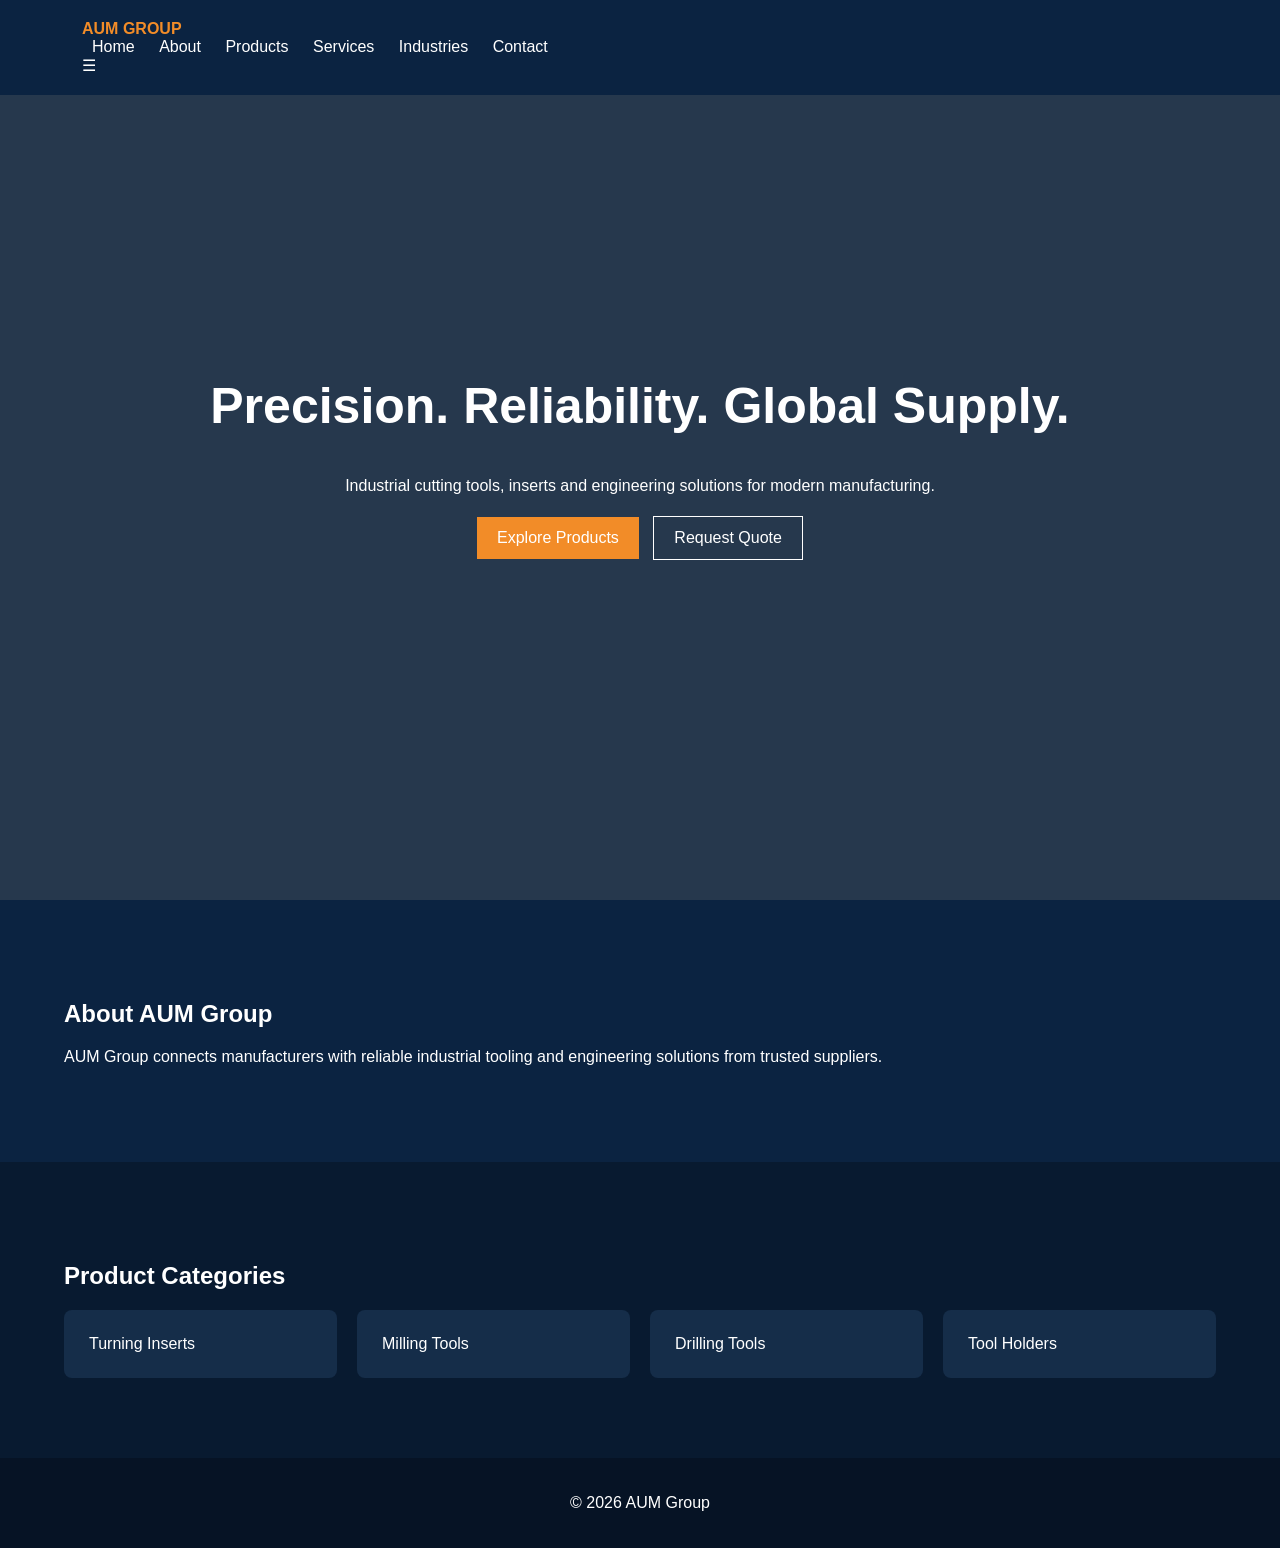
<file: index.html>
<!DOCTYPE html>
<html lang="en">
<head>
<meta charset="UTF-8">
<meta name="viewport" content="width=device-width, initial-scale=1.0">
<title>AUM Group | Industrial Trading & Supply Solutions</title>
<link rel="stylesheet" href="css/style.css">
</head>
<body>
<header class="header" id="header">
<div class="container nav-container">
<div class="logo">AUM GROUP</div>
<nav class="nav" id="nav">
<a href="index.html">Home</a>
<a href="about.html">About</a>
<a href="products.html">Products</a>
<a href="services.html">Services</a>
<a href="industries.html">Industries</a>
<a href="contact.html">Contact</a>
</nav>
<div class="menu-toggle" id="menu-toggle">☰</div>
</div>
</header>

<section class="hero">
<div class="hero-overlay"></div>
<div class="container hero-content">
<h1>Precision. Reliability. Global Supply.</h1>
<p>Industrial cutting tools, inserts and engineering solutions for modern manufacturing.</p>
<a class="btn primary" href="products.html">Explore Products</a>
<a class="btn secondary" href="contact.html">Request Quote</a>
</div>
</section>

<section class="section">
<div class="container">
<h2>About AUM Group</h2>
<p>AUM Group connects manufacturers with reliable industrial tooling and engineering solutions from trusted suppliers.</p>
</div>
</section>

<section class="section dark">
<div class="container">
<h2>Product Categories</h2>
<div class="grid">
<div class="card">Turning Inserts</div>
<div class="card">Milling Tools</div>
<div class="card">Drilling Tools</div>
<div class="card">Tool Holders</div>
</div>
</div>
</section>

<footer class="footer"><p>© 2026 AUM Group</p></footer>
<script src="js/script.js"></script>
</body>
</html>
</file>
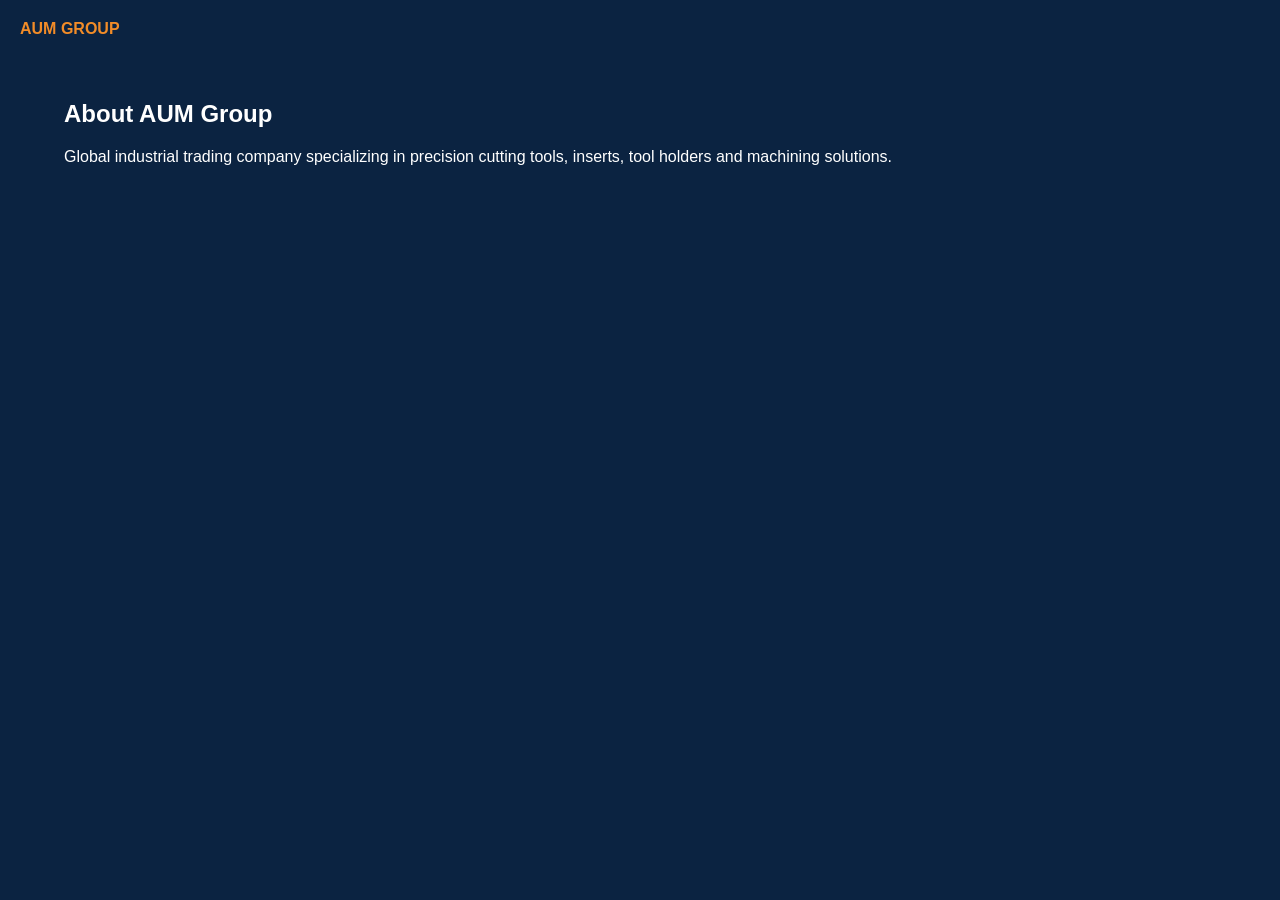
<file: about.html>
<!DOCTYPE html>
<html><head><title>About AUM Group</title><link rel="stylesheet" href="css/style.css"></head>
<body>
<header class="header"><div class="logo">AUM GROUP</div></header>
<section class="section"><div class="container"><h2>About AUM Group</h2><p>Global industrial trading company specializing in precision cutting tools, inserts, tool holders and machining solutions.</p></div></section>
</body></html>
</file>
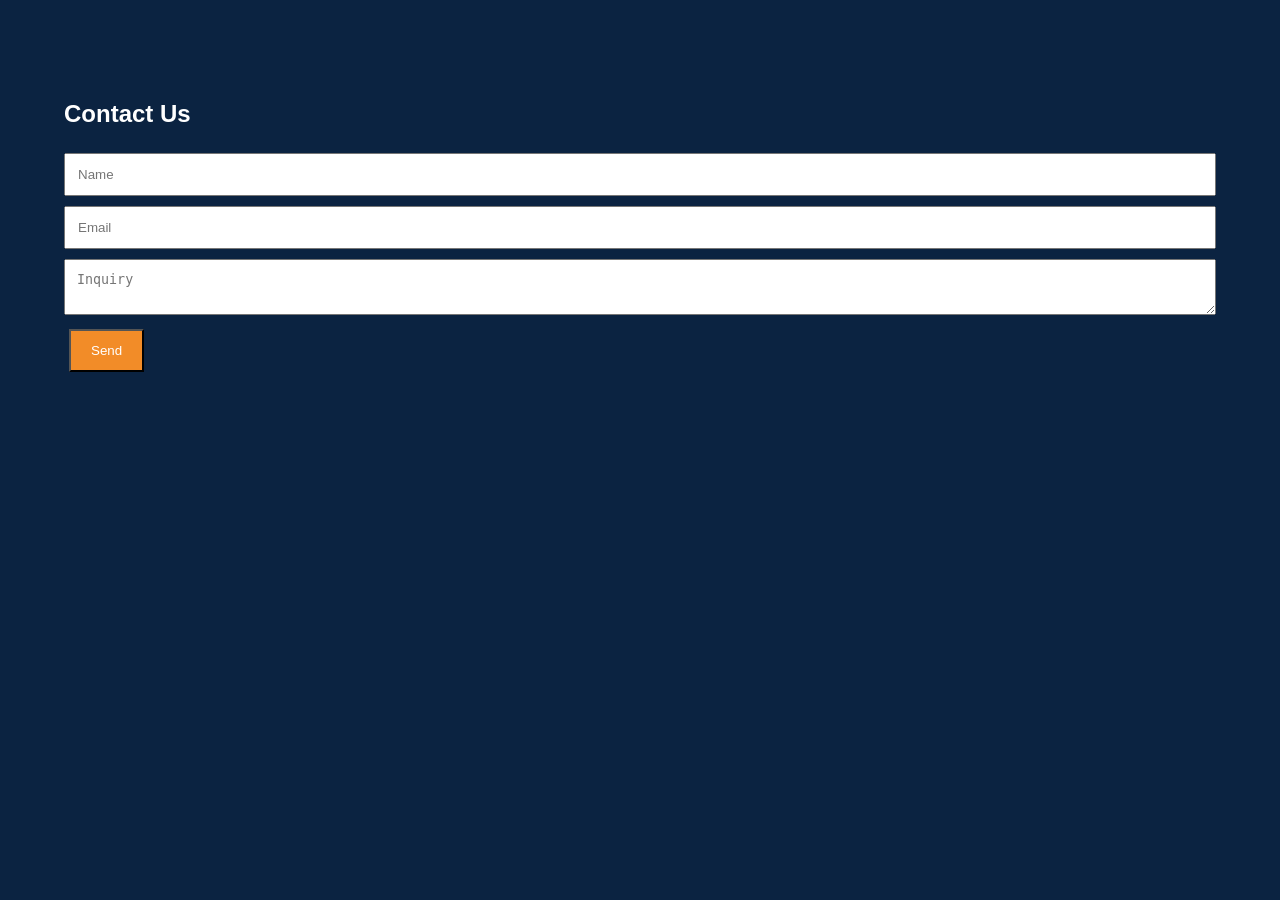
<file: contact.html>
<!DOCTYPE html>
<html><head><title>Contact | AUM Group</title><link rel="stylesheet" href="css/style.css"></head>
<body><section class="section"><div class="container"><h2>Contact Us</h2><form class="contact-form"><input placeholder="Name"><input placeholder="Email"><textarea placeholder="Inquiry"></textarea><button class="btn primary">Send</button></form></div></section></body></html>
</file>
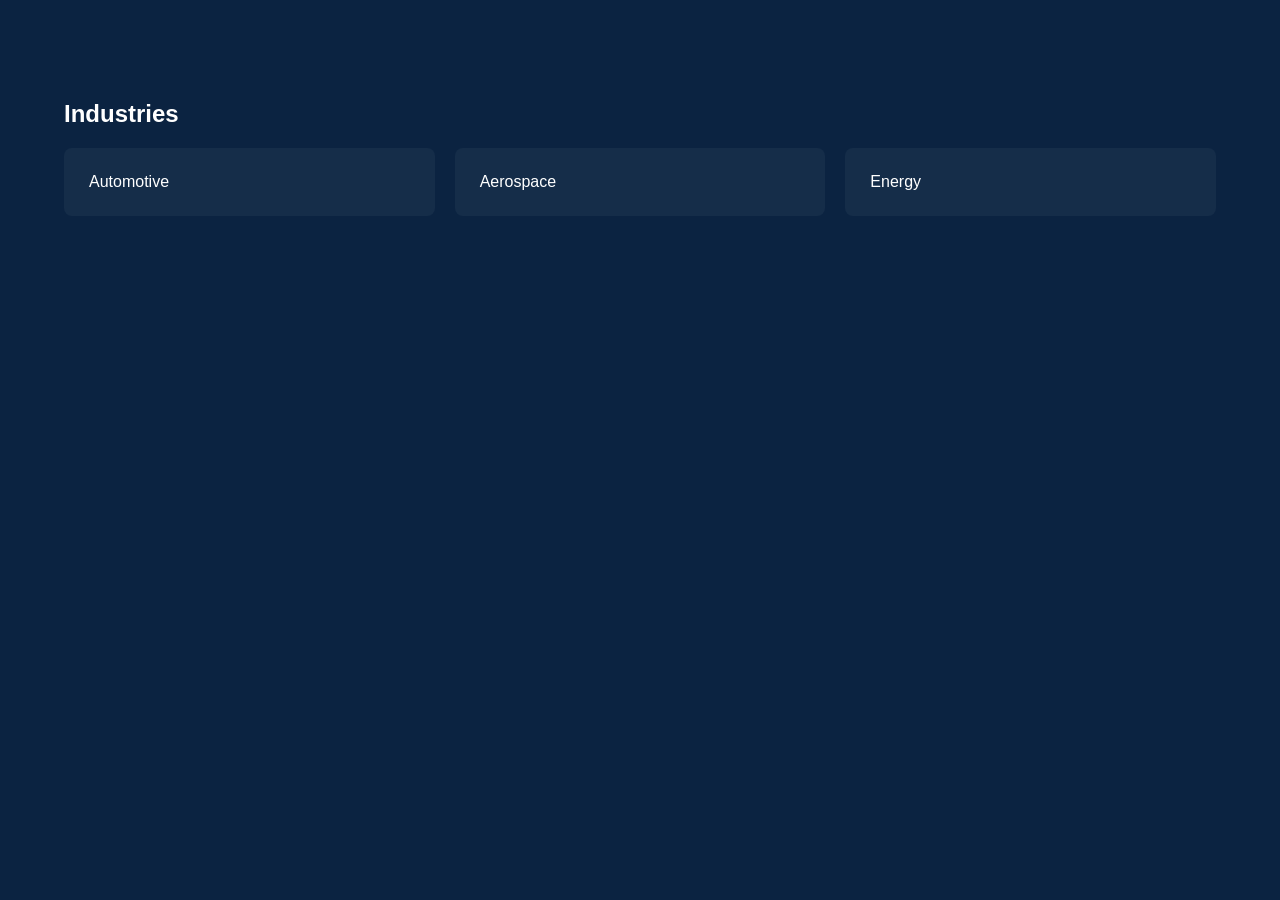
<file: industries.html>
<!DOCTYPE html>
<html><head><title>Industries | AUM Group</title><link rel="stylesheet" href="css/style.css"></head>
<body><section class="section"><div class="container"><h2>Industries</h2><div class="grid"><div class="card">Automotive</div><div class="card">Aerospace</div><div class="card">Energy</div></div></div></section></body></html>
</file>
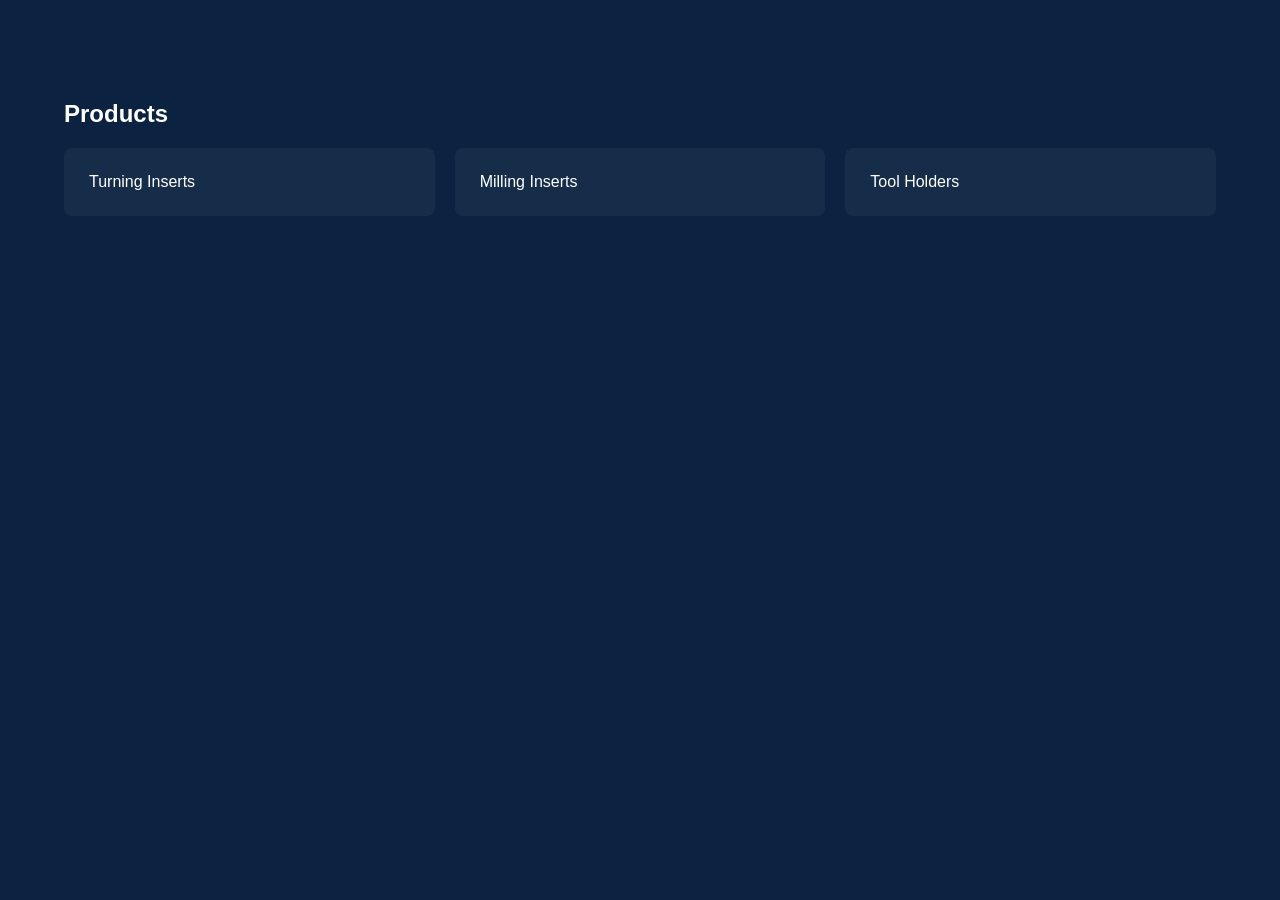
<file: products.html>
<!DOCTYPE html>
<html><head><title>Products | AUM Group</title><link rel="stylesheet" href="css/style.css"></head>
<body><section class="section"><div class="container"><h2>Products</h2><div class="grid"><div class="card">Turning Inserts</div><div class="card">Milling Inserts</div><div class="card">Tool Holders</div></div></div></section></body></html>
</file>
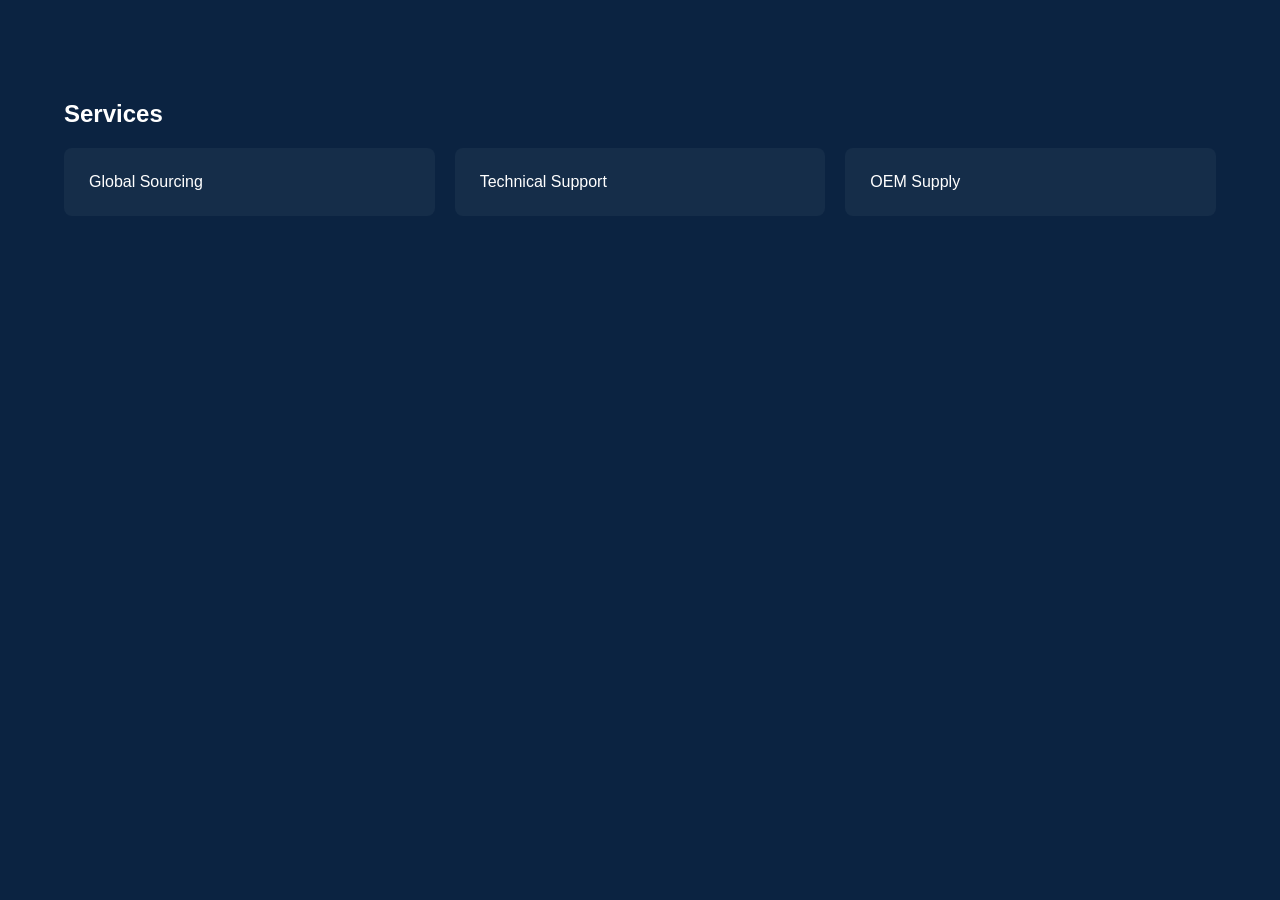
<file: services.html>
<!DOCTYPE html>
<html><head><title>Services | AUM Group</title><link rel="stylesheet" href="css/style.css"></head>
<body><section class="section"><div class="container"><h2>Services</h2><div class="grid"><div class="card">Global Sourcing</div><div class="card">Technical Support</div><div class="card">OEM Supply</div></div></div></section></body></html>
</file>
<file: css/style.css>
*{box-sizing:border-box}body{margin:0;font-family:Arial,sans-serif;background:#0b2341;color:white}.container{width:90%;max-width:1200px;margin:auto}.header{position:fixed;top:0;width:100%;padding:20px;background:#0b2341;z-index:10}.logo{font-weight:bold;color:#f28c28}.nav a{color:white;margin:10px;text-decoration:none}.hero{height:100vh;background:#26384d;display:flex;align-items:center;text-align:center}.hero-content{z-index:1}.hero h1{font-size:50px}.btn{padding:12px 20px;text-decoration:none;display:inline-block;margin:5px}.primary{background:#f28c28;color:white}.secondary{border:1px solid white;color:white}.section{padding:80px 0}.dark{background:#081a30}.grid{display:grid;grid-template-columns:repeat(auto-fit,minmax(180px,1fr));gap:20px}.card{padding:25px;background:#152d49;border-radius:8px}.footer{text-align:center;padding:20px;background:#061325}input,textarea{width:100%;padding:12px;margin:5px 0}@media(max-width:700px){.hero h1{font-size:32px}}
</file>
